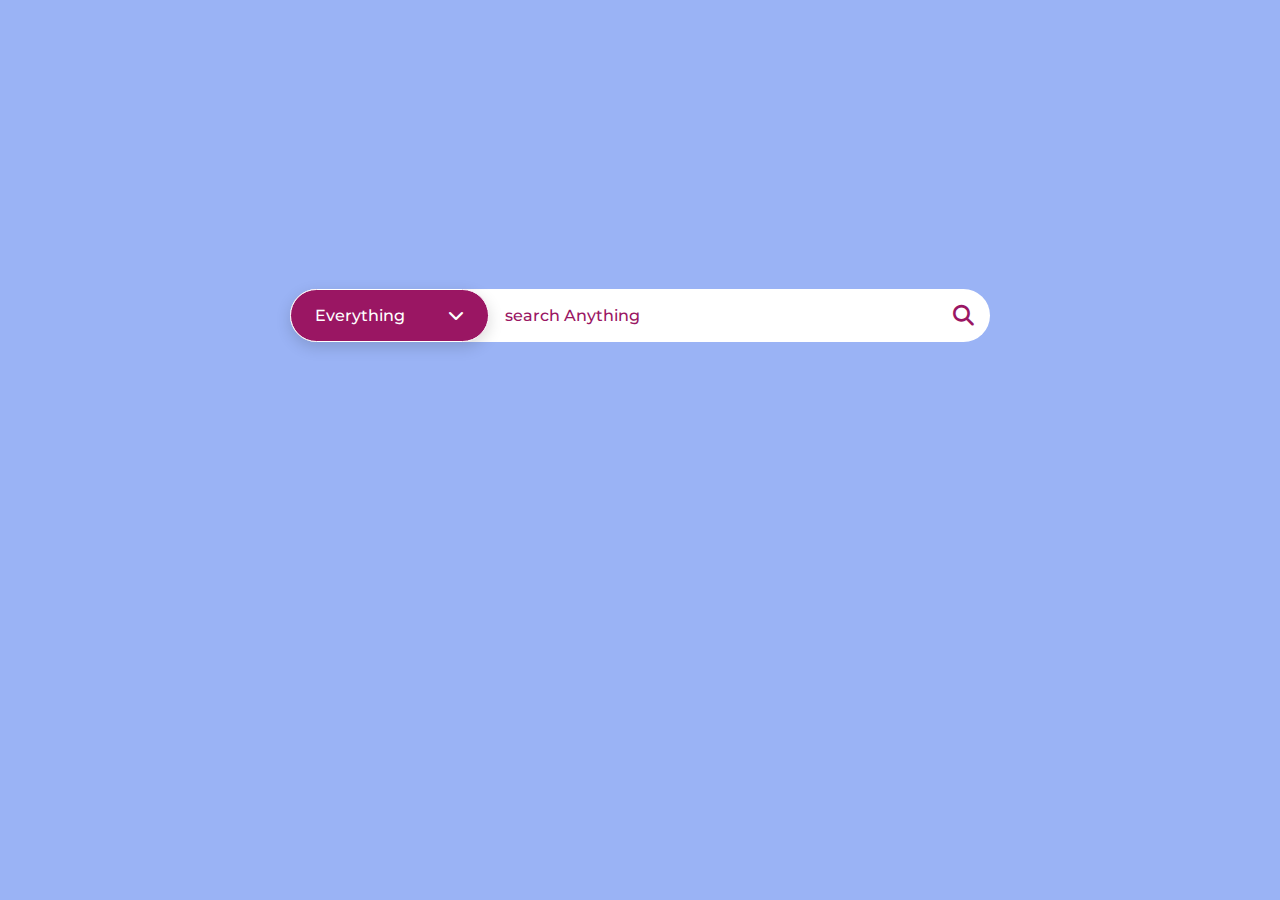
<file: project 1/index.html>
<!DOCTYPE html>
<html lang="en">
  <head>
    <meta charset="UTF-8" />
    <meta http-equiv="X-UA-Compatible" content="IE=edge" />
    <meta name="viewport" content="width=device-width, initial-scale=1.0" />
    <!-- Font awesome Icon CDN -->
    <link
      rel="stylesheet"
      href="https://cdnjs.cloudflare.com/ajax/libs/font-awesome/6.3.0/css/all.min.css"
    />
    <link rel="stylesheet" href="style.css" />
    <title>Hasan Mohamed M - project 1</title>
  </head>
  <body>


    <div class="search-bar">
      <div class="dropdown">
        <div id="drop-text" class="dropdown-text">
          <span id="span">Everything</span>
          <i id="icon" class="fa-solid fa-chevron-down"></i>
        </div>
        <ul id="list" class="dropdown-list">
          <li class="dropdown-list-items">Everything</li>
          <li class="dropdown-list-items">Software Development</li>
          <li class="dropdown-list-items">Web Development</li>
          <li class="dropdown-list-items">Data Analyst</li>
          <li class="dropdown-list-items">IT Consultent</li>
          <li class="dropdown-list-items">Network Administrator</li>
        </ul>
      </div>
      

      <div class="search-box">
        <input type="text" id="search-input" placeholder="search Anything">
        <i class="fa-solid fa-magnifying-glass"></i>
      </div>
    </div>
    <script src="script.js"></script>
  </body>
</html>
</file>
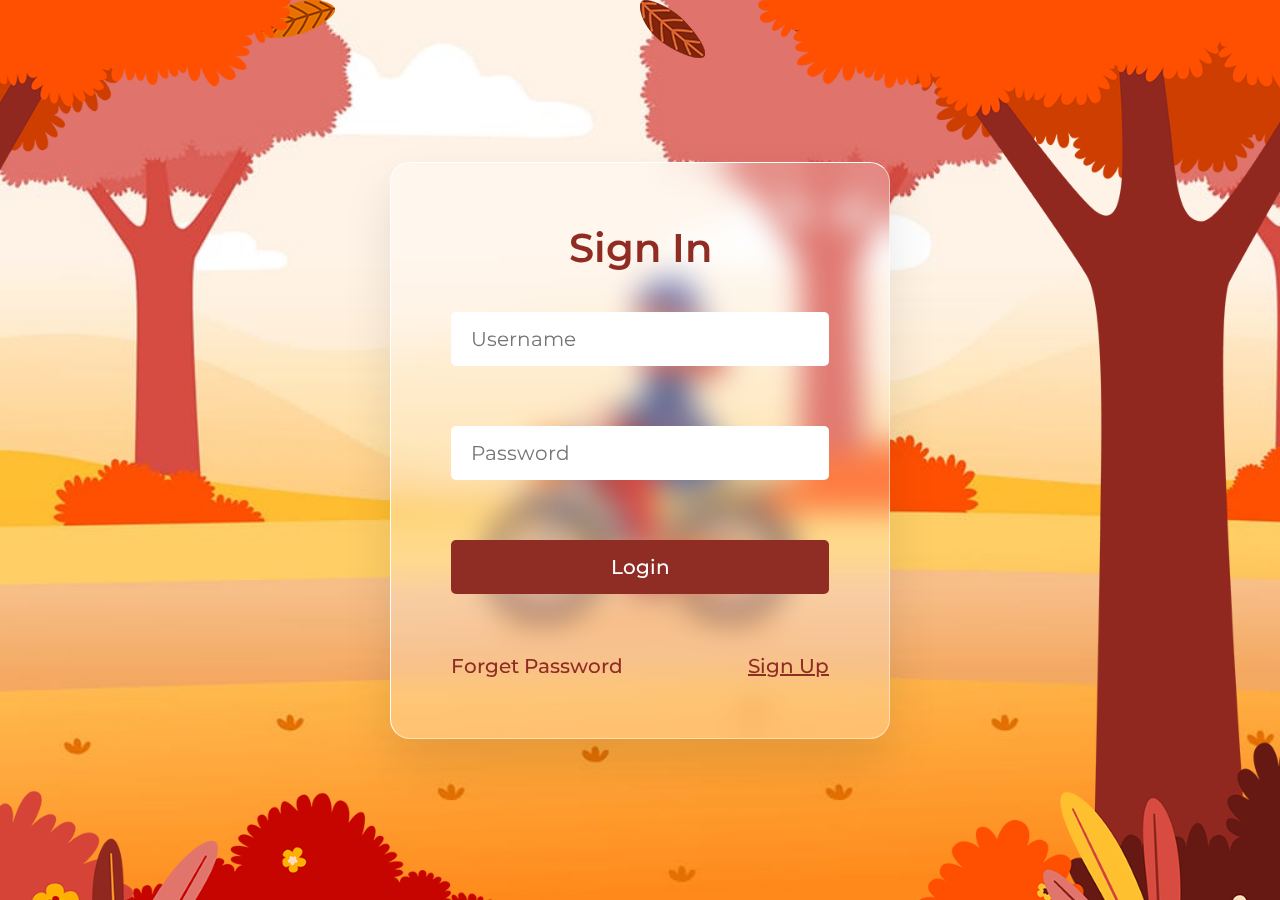
<file: project 2/index.html>
<!DOCTYPE html>
<html>
    <head>
        <meta charset="UTF-8">
        <title>HASAN MOHAMED M - PROJECT 2</title>
        <link rel="stylesheet"   href="style.css">
    </head>
    <body>
        <section>
            <div class="leaves">
                <div class="set">
                    <div><img src="images/leaf_01 (1).png"></div>
                    <div><img src="images/leaf_02 (1).png"></div>
                    <div><img src="images/leaf_03 (1).png"></div>
                    <div><img src="images/leaf_04 (1).png"></div>
                    <div><img src="images/leaf_01 (1).png"></div>
                    <div><img src="images/leaf_02 (1).png"></div>
                    <div><img src="images/leaf_03 (1).png"></div>
                    <div><img src="images/leaf_04 (1).png"></div>
                </div>
            </div>
            <img src="images/7.jpeg" class="bg">
            <img src="images/girl (1).png" class="girl">
            <img src="images/trees (1).png" class="trees">
            <div class="login">
                <h2>Sign In</h2>
                <div class="inputBox">
                    <input type="text" placeholder="Username">
                </div>
                <div class="inputBox">
                    <input type="password" placeholder="Password">
                </div>
                <div class="inputBox">
                    <input type="submit" value="Login"   id="btn">
                </div>
                <div class="group">
                    <a href="#">Forget Password</a>
                    <a href="#">Sign Up</a>
                </div>
            </div>
        </section>
    </body>
</html>
</file>
<file: project 1/style.css>
@import url("https://fonts.googleapis.com/css2?family=Montserrat:wght@100;200;300;400;500&display=swap");

:root {
  --blue: #9ab3f5;
  --purple: #9a1663;
  --white: #ffffff;
  --shadow: rgba(0, 0, 0, 0.15) 0px 5px 15px 0px;
}
* {
  margin: 0;
  padding: 0;
  box-sizing: border-box;
  list-style-type: none;
  font-family: "Montserrat", sans-serif;
}

body{
  display: flex;
  align-items: center;
  justify-content: center;
  height: 70vh;
  background-color: var(--blue);
}
.search-bar{
  display: flex;
  align-items: center;
  min-width: 700px;
  border-radius: 50px;
  background-color: var(--white);
}

.dropdown{
  position: relative;
  width: 280px;
  border-radius: 50px;
  border: 1px solid var(--white);
  background-color: var(--purple);
  box-shadow: var(--shadow);
  cursor: pointer;

}
.dropdown-text{
  display: flex;
  align-items: center;
  justify-content: space-between;
  font-size: 1rem;
  font-weight: 500;
  color: var(--white);
  padding: 1rem 1.5rem;

}
.dropdown-list{
  position: absolute;
  top: 4rem;
  left: 0;
  width: 100%;
  border-radius: 15px;
  max-height: 0;
  overflow: hidden;
  background-color: var(--white);
  transition: max-height 0.5s ;
}
#list.show{
  max-height: 300px;

}
.dropdown-list-items{
  font-size: 0.9rem;
  font-weight: 500;
  padding: 1rem 0 1rem 1.5rem;
  cursor: pointer;
  transition: margin-left 0.2s ease, color 0.2s ease;
}
.dropdown-list-items:hover{
  margin-left: 0.5rem;
  color: var(--purple);
}

.search-box{
  display: flex;
  align-items: center;
  padding-right: 1rem;
  width: 100%;
  color: var(--purple);

}
.search-box input{
  padding: 1rem;
  width: 100%;
  font-size: 1rem;
  font-weight: 500;
  color: var(--purple);
  border: 0;
  outline: 0;
}
.search-box i{
  font-size: 1.3rem;
  cursor: pointer;
}
.search-box input::placeholder{
  font-size: 1rem;
  font-weight: 500;
  color: var(--purple);
}
</file>
<file: project 2/style.css>
@import url("https://fonts.googleapis.com/css2?family=Montserrat:wght@100;200;300;400;500&display=swap");
*
{
    margin: 0;
    padding: 0;
    box-sizing: border-box;
    font-family: "Montserrat", sans-serif;
}
section
{
    position: relative;
    display: flex;
    justify-content: center;
    align-items: center;
    width: 100%;
    height: 100vh;
    overflow:hidden;
}
section .bg
{
    position: absolute;
    top: 0;
    left: 0;
    width: 100%;
    height: 100%;
    object-fit: cover;
    pointer-events: none;
}
section .trees
{
    position: absolute;
    top: 0;
    left: 0;
    width: 100%;
    height: 100%;
    object-fit: cover;
    z-index: 100;
    pointer-events: none;
}
section .girl{
    position: absolute;
    scale: 0.65;
    pointer-events: none;
    animation: animateGirl 10s linear infinite;

}
@keyframes animateGirl
{
    0%
    {
        transform: translateX(calc(100% + 100vw));
    }
    50%
    {
        transform: translateX(calc(-100% - 100vw));
    }
    50.01%
    {
        transform: translateX(calc(-100% - 100vw))rotateY(180deg);
    }
    100%
    {
        transform: translateX(calc(100% + 100vw))rotateY(180deg);
    }

}

.login{
    position: relative;
    padding: 60px;
    background: rgba(255,255,255, 0.25);
    backdrop-filter: blur(15px);
    border: 1px solid #fff;
    border-bottom: 1px solid rgba(255,255,255, 0.5);
    border-right: 1px solid rgba(255,255,255, 0.5);
    border-radius: 20px;
    width: 500px;
    display: flex;
    flex-direction: column;
    gap: 30px;
    box-shadow: 0 25px 50px rgba(0,0,0,0.1);
}
.login h2{
    position: relative;
    width: 100%;
    text-align: center;
    font-size: 2.5em;
    font-weight: 600;
    color: #8f2c24;
    margin-bottom: 10px;
}
.login .inputBox
{
    position: relative;
}
.login .inputBox input
{
    position: relative;
    width: 100%;
    padding: 15px 20px;
    outline: none;
    font-size: 1.25em;
    color: #8f2c24;
    border-radius: 5px;
    background: #fff;
    border: none;
    margin-bottom: 30px;
}
.login .inputBox::placeholder
{
    color: #8f2c24;
}
.login .inputBox #btn
{
    position: relative;
    border: none;
    outline: none;
    background: #8f2c24;
    color: #fff;
    cursor: pointer;
    font-size: 1.25em;
    font-weight: 500;
    transition: 0.5s;
}
.login .inputBox #btn:hover
{
    background: #d64c42;

}
.login .group
{
    display: flex;
    justify-content: space-between;
}
.login .group a
{
    font-size: 1.25em;
    color: #8f2c24;
    font-weight: 500 ;
    text-decoration: none;
}
.login .group a:nth-child(2)
{
    text-decoration: underline;

}
.leaves 
{
    position: absolute;
    width: 100%;
    height: 100vh;
    overflow: hidden;
    display: flex;
    justify-content: center;
    align-items: center;
    z-index: 1;
    pointer-events: none;
}
.leaves .set
{
    position: absolute;
    width: 100%;
    height: 100%;
    top: 0;
    left: 0;
    pointer-events: none;
}
.leaves .set div
{
    position: absolute;
    display: block;
}
.leaves .set div:nth-child(1)
{
    left: 20%;
    animation: animate 20s linear infinite;
}
.leaves .set div:nth-child(2)
{
    left: 50%;
    animation: animate 14s linear infinite;
}
.leaves .set div:nth-child(3)
{
    left: 70%;
    animation: animate 12s linear infinite;
}
.leaves .set div:nth-child(4)
{
    left: 5%;
    animation: animate 15s linear infinite;
}
.leaves .set div:nth-child(5)
{
    left: 85%;
    animation: animate 18s linear infinite;
}
.leaves .set div:nth-child(6)
{
    left: 90%;
    animation: animate 12s linear infinite;
}
.leaves .set div:nth-child(7)
{
    left: 15%;
    animation: animate 14s linear infinite;
}
.leaves .set div:nth-child(8)
{
    left: 60%;
    animation: animate 15s linear infinite;
}

@keyframes animate
{
    0%
    {
        opacity: 0;
        top: -10%;
        transform: translateX(20px) rotate(0deg);
    }
    10%
    {
        opacity:1
    }
    
    20%
    {
        transform: translateX(-20px)rotate(45deg);
    }
    40%
    {
        transform: translateX(-20px)rotate(90deg);
    }
    60%
    {
        transform: translateX(20px)rotate(180deg);
    }
    80%
    {
        transform: translateX(-20px)rotate(45deg);
    }
    100%
    {   top: 110%;
        transform: translateX(20px)rotate(225deg);
    }
}
</file>
